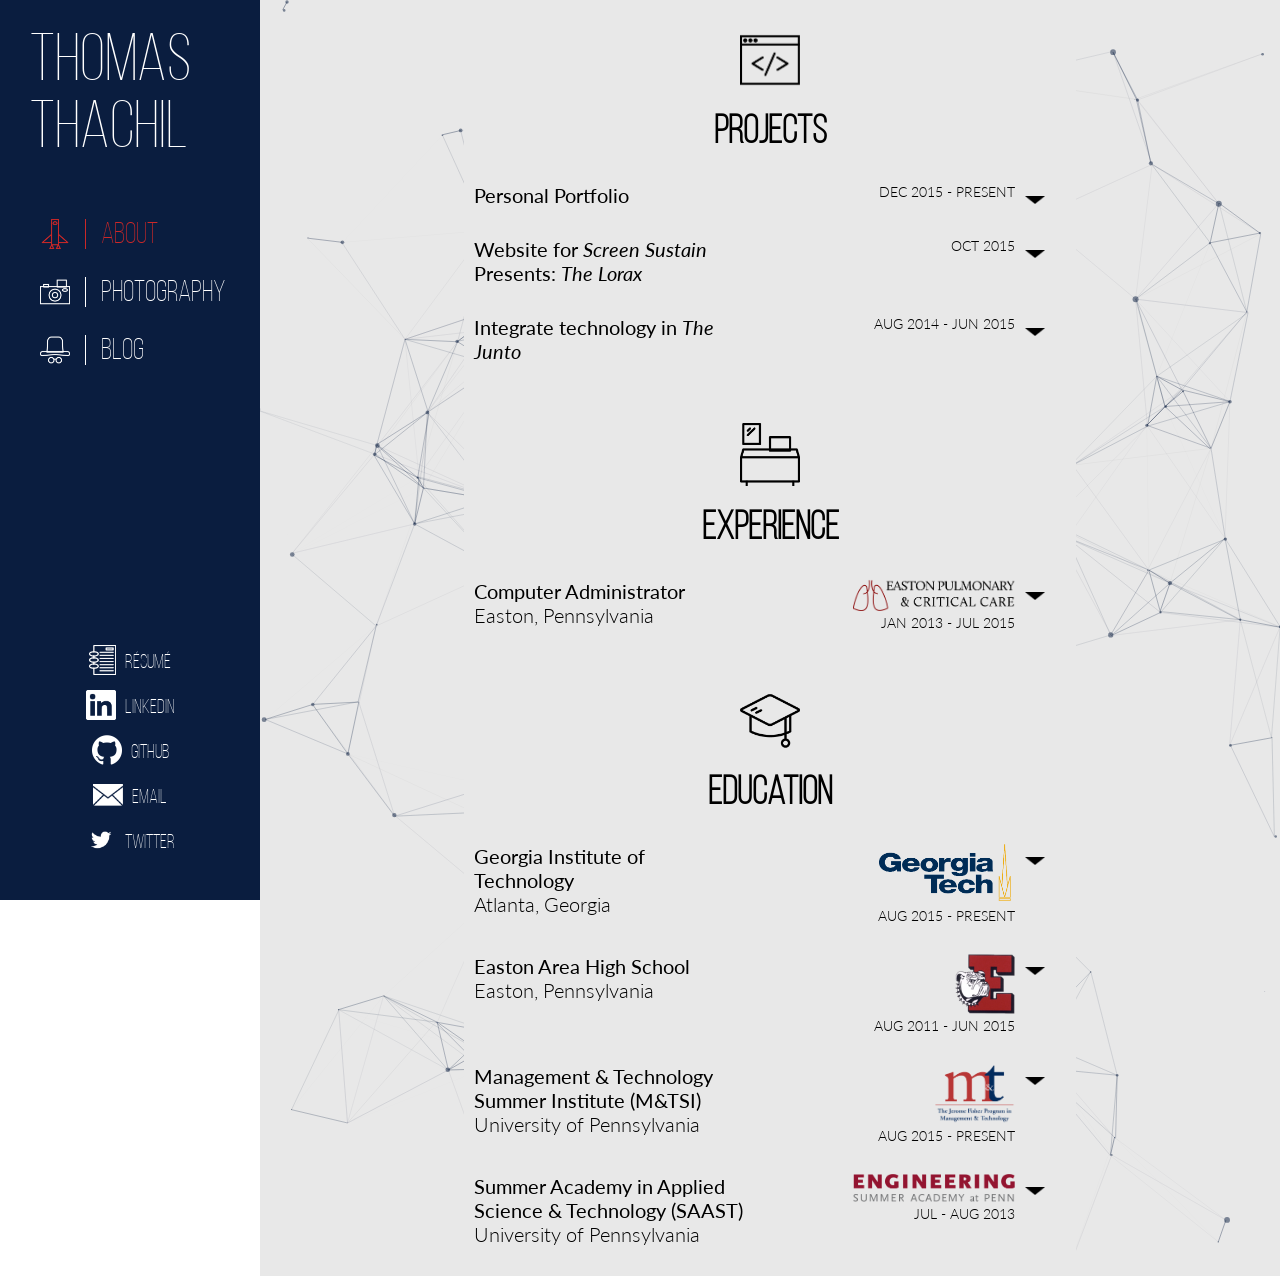
<file: index.html>
<!DOCTYPE html>
<html lang="en">
	<head>
		<meta charset="utf-8">
		<meta http-equiv="X-UA-Compatible" content="IE=edge">
		<meta name="viewport" content="width=device-width, initial-scale=1">
		<title>Thomas Thachil</title>
		<meta name="author" content="Thomas Thachil">
		<link rel="stylesheet" type="text/css" href="main.css">
		<link rel="stylesheet" src="//normalize-css.googlecode.com/svn/trunk/normalize.css" />
	</head>
	<body>
		<div id = "mobileTitle">
			<p>Thomas<br>Thachil</p>
			<button id = "hamburger" class="hamburger"> <span></span>
			</button>
		</div>
		<nav>
		     <div id = "title">Thomas<br>Thachil</div>
		     <ul>
		     	<li class = "navItems">
		     		<img src="icons2/Spaceship-red.png" class = "navIcons">
		     		<div class = "redVerticalDivider"></div>
		     		<p class = "navTextActive navText"><a href ="home.html">About</a></p>
		     	</li>
		     	<li class = "navItems">
		     		<img src="icons2/Compactcam-white.png" class = "navIcons">
		     		<div class = "whiteVerticalDivider"></div>
		     		<p class = "navText"><a href ="photography.html">Photography</a></p>
		     	</li>
		     	<li class = "navItems">
		     		<img src="icons2/Gentleman-white.png" class = "navIcons">
		     		<div class = "whiteVerticalDivider"></div>
		     		<p class = "navText "><a href ="blog.html">Blog</a></p>
		     	</li>
		     </ul>

		     <div id = "linkContainer">
		     	<div class = "links">
		     		<a href="https://drive.google.com/file/d/0B-l1GJSIBgflTEJPU1Y4czFvZWM/view?usp=sharing">
		     			<img class = "linkIcon" src="icons2/resume.png">
		     			<div class = "link">
		     				<a href="https://drive.google.com/file/d/0B-l1GJSIBgflaldEME5MRnducnc/view?usp=sharing">Résumé</a>
		     			</div>
		     		</a>
			    </div>
			    <div class = "links">
			    	<a href="https://www.linkedin.com/in/thomasthachil">
			    		<img class = "linkIcon" src="icons2/In-White-48px-R.png">
			     		<div class = "link">
			     			<a href="https://www.linkedin.com/in/thomasthachil">LinkedIn</a>
			     		</div>
			    	</a>
			     </div>
			     <div class = "links">
			    	<a href="https://github.com/tmthachil">
			    		<img class = "linkIcon" src="icons2/GitHub-Mark-Light-120px-plus.png">
			     		<div class = "link">
			     			<a href="https://github.com/tmthachil">Github</a>
			     		</div>
			    	</a>
			     </div>
			     <div class = "links">
			    	<a href="mailto:contact@thomasthachil.com">
			    		<img class = "linkIcon" src="icons2/mail icon white.png">
			     		<div class = "link">
			     			<a href="mailto:contact@thomasthachil.com">Email</a>
			     		</div>
			    	</a>
			     </div>
			     <div class = "links">
			    	<a href="https://twitter.com/tthachil">
			    		<img class = "linkIcon" src="icons2/TwitterLogo_white.png">
			     		<div class = "link">
			     			<a href="https://twitter.com/tthachil">Twitter</a>
			     		</div>
			    	</a>
			     </div>
		     </div>
		</nav>
		<div class="container">

			<div class = "intro">
			</div>
			<div id="particles-js"></div>
			<div class="overParticles">
				<div class = "projects section">
					<div class = "heading">
						<img class = "headingImage" src="icons2/projects.png">
						<h1><a href="about/projects.html">Projects</a></h1>
					</div>
					<div class="projectsContent">
						<div class = "subsection">
							<div class="infoLeft subContentButton8">
								<h2>Personal Portfolio</h2>
							</div>
							<div class="infoRight">
								<h3>DEC 2015 - PRESENT</h3>
							</div>
							<div class = "subContent subContent8">
								<h5>Since this site has multiple functions, I needed a custom design, and hence I decided to code this website from scratch. Not relying on templates or even responsive utilities (such as Bootsrap) helped me further improve my skills in HTML, CSS, and Javascript.  In the future, I hope to use the site as a playground to experiment and improve my skills in web development..</h5>
								<br>
								<ul>
									<li><h5>utilizes particles.js for background particles in About page</h5></li>
									<li><h5>integrated packery.js plugin which intelligently figures out layout for images of various sizes, while allowing one to rearrange images, in Photography page</h5></li>
									<li><h5>used Wordpress to run backend of blog, created a completely custom theme</h5></li>
								</ul>
								<br>
								<h4>Languages:</h4>
								<h5>HTML, CSS, Javascript/jQuery, PHP</h5>
								<br>
								<h4>Utilities:</h4>
								<h5>WordPress, Packery.js, Particles.js</h5>
							</div>
						</div>
						<div class = "subContentButton">
							<INPUT class = "subContentButton8 dropdownArrow" type="image" src="icons2/dropdown.png" value="">
						</div>
						<div class = "subsection">
							<div class="infoLeft subContentButton7">
								<h2>Website for <i>Screen Sustain</i> Presents: <i>The Lorax</i></h2>
							</div>
							<div class="infoRight">
								<h3>OCT 2015</h3>
							</div>
							<div class = "subContent subContent7">
								<h5>This was actually the  first time I had ever created a website by coding it. It was for a film screening project in my English 1102 course at Georgia Tech.</h5>
								<br>
								<ul>
									<li><h5>focused on responsive web design by using a Bootstrap template while also customizing the website to fit project theme</h5></li>
									<li><h5>battled lack of budget by choosing to host website using <a href = https://pages.github.com/>GitHub Pages</a> and free domain through <a href = "http://www.freenom.com/en/index.html?lang=en">Freenom</a></h5></li>
									<li><h5>started development of an online edition with a custom WordPress theme that would would provide a simple content management system for editors and writers to use, while maintaining a professional-looking digital newspaper design</h5></li>
								</ul>
								<br>
								<h4>Languages:</h4>
								<h5>HTML, CSS, PHP</h5>
								<br>
								<h4>Utilities:</h4>
								<h5>WordPress, Bootstrap</h5>
							</div>
						</div>
						<div class = "subContentButton">
							<INPUT class = "subContentButton7 dropdownArrow" type="image" src="icons2/dropdown.png" value="">
						</div>
						<div class = "subsection">
							<div class="infoLeft subContentButton6">
								<h2>Integrate technology in <i>The Junto</i></h2>
							</div>
							<div class="infoRight">
								<h3>AUG 2014 - JUN 2015</h3>
							</div>
							<div class = "subContent subContent6">
								<h5>Being a technology enthusiast, as Editor-in-Chief of my high school newspaper, I made an effort to ground technology into the everyday workings of the newspaper.</h5>
								<br>
								<ul>
									<li><h5>optimized logistics and workflow using collaboration tools such as Google Drive, significantly improving file organization and accessibility</h5></li>
									<li><h5>created a social media presence with the creation of a Twitter account, helping increase readership and speed of news delivery</h5></li>
									<li><h5>started development of an online edition with a custom WordPress theme that would would provide a simple content management system for editors and writers to use, while maintaining a professional-looking digital newspaper design</h5></li>
								</ul>
								<br>
								<h4>Languages:</h4>
								<h5>HTML, CSS, PHP</h5>
								<br>
								<h4>Utilities:</h4>
								<h5>WordPress, Bootstrap</h5>
							</div>
						</div>
						<div class = "subContentButton">
							<INPUT class = "subContentButton6 dropdownArrow" type="image" src="icons2/dropdown.png" value="">
						</div>
					</div>
				</div>
				<div class = "experience section">
					<div class = "heading">
						<img class = "headingImage" src="icons2/experience.png">
						<h1><a href="about/experience.html">Experience</a></h1>
					</div>
					<div class = "subsection">
						<div class="infoLeft subContentButton5">
							<h2>Computer Administrator</h2>
							<h2 class = "light">Easton, Pennsylvania</h2>
						</div>
						<div class="infoRight">
							<img class="companyLogo" src="images/eastonpcc.png">
							<h3>JAN 2013 - JUL 2015</h3>
						</div>
						<div class = "subContent subContent5">
							<ul>
								<li><h5>Managed all computer systems including EMR & practice management tools, configured local networks and devices, designed website and logo.</h5></li>
								<li><h5>Helped physicians and staff learn and use EMR system, provided on-site technical support.</h5></li>
								<li><h5>Was in charge of transition to electronic medical records, helping find a cloud-based EMR + billing system that was both intuitive and cost-effective, ultimately saving the practice $10,000 a year.</h5></li>
							</ul>
						</div>
					</div>
					<div class = "subContentButton">
						<INPUT class = "subContentButton5 dropdownArrow" type="image" src="icons2/dropdown.png" value="">
					</div>
				</div>

				<div class = "education section">
					<div class = "heading">
						<img class = "headingImage" src="icons2/education.png">
						<h1><a href="about/education.html">Education</a></h1>
					</div>
					<div class = "subsection">
						<div class="infoLeft subContentButton4">
							<h2>Georgia Institute of Technology</h2>
							<h2 class = "light">Atlanta, Georgia</h2>
						</div>
						<div class="infoRight">
							<img class="companyLogo" src="images/gt.png">
							<h3>AUG 2015 - PRESENT</h3>
						</div>
						<div class = "subContent subContent4">
							<h4>B.S. in Computer Science</h4>
							<h5>Devices & Media Track <br> August 2015 - May 2019 (expected)</h5>
							<br>
							<h4>Relevant Coursework</h4>
							<ul>
								<li><h5>ECE2020: Fundamentals of Digital System Design</h5></li>
								<li><h5>CS1371: Computing for Engineers (Matlab)</h5></li>
								<li><h5>CS1331: Introduction to Object-Oriented Programming</h5></li>
							</ul>
							<br>
							<h4>Clubs & Organizations</h4>
							<ul>
								<li><h5>IEEE</h5></li>
								<li><h5>Georgia Tech Photography Club</h5></li>
								<li><h5>Georgia Tech India Club</h5></li>
							</ul>
						</div>
					</div>
					<div class = "subContentButton">
						<INPUT class = "subContentButton4 dropdownArrow" type="image" src="icons2/dropdown.png" value="">
					</div>
					<div class = "subsection">
						<div class="infoLeft subContentButton3">
							<h2>Easton Area High School</h2>
							<h2 class = "light">Easton, Pennsylvania</h2>
						</div>
						<div class="infoRight">
							<img class="companyLogo" src="images/easton.png">
							<h3>AUG 2011 - JUN 2015</h3>
						</div>
						<div class = "subContent subContent3">
							<h4>Relevant Coursework</h4>
							<ul>
								<li><h5>AP Computer Science</h5></li>
							</ul>
							<br>
							<h4>Clubs & Organizations</h4>
							<ul>
								<li><h5>The Junto (school newspaper)</h5></li>
								<li><h5>Key Club</h5></li>
								<li><h5>Future Business Leaders of America</h5></li>
								<li><h5>Technology Student Association</h5></li>
							</ul>
						</div>
					</div>
					<div class = "subContentButton">
						<INPUT class = "subContentButton3 dropdownArrow" type="image" src="icons2/dropdown.png" value="">
					</div>
					<div class = "subsection">
						<div class="infoLeft subContentButton2">
							<h2>Management & Technology Summer Institute (M&TSI)</h2>
							<h2 class = "light">University of Pennsylvania</h2>
						</div>
						<div class="infoRight">
							<img class="companyLogo" src="images/mt.png">
							<h3>AUG 2015 - PRESENT</h3>
						</div>
						<div class = "subContent subContent2">
							<h5>A three-week summer program, where I explored the integration of technology and management principles. I worked with faculty and successful entrepreneurs and visited leading technology and financial firms including Morgan Stalney, Radiate Media, and The Bressler Group. Throughout the program, I worked in a group to create and present a novel technology product and business plan.</h5>
						</div>
					</div>
					<div class = "subContentButton">
						<INPUT class = "subContentButton2 dropdownArrow" type="image" src="icons2/dropdown.png" value="">
					</div>
					<div class = "subsection">
						<div class="infoLeft subContentButton1">
							<h2>Summer Academy in Applied Science & Technology (SAAST)</h2>
							<h2 class = "light">University of Pennsylvania</h2>
						</div>
						<div class="infoRight">
							<img class="companyLogo" src="images/saast.png">
							<h3>JUL - AUG 2013</h3>
						</div>
						<div class = "subContent subContent1">
							<h5>A three-week summer program, where I first learned to code, with C for embedded programming. Over the course of the program, I gained experience with mechanical design/CAD (Solidworks), electronics, as well as rapid prototyping, working with 3D printers and laser cutters. </h5>
						</div>
					</div>
					<div class = "subContentButton">
						<INPUT class = "subContentButton1 dropdownArrow" type="image" src="icons2/dropdown.png" value="">
					</div>
			</div>
		</div>
		<script src="https://ajax.googleapis.com/ajax/libs/jquery/2.1.4/jquery.min.js"></script>
		<script src="js/particles.min.js"></script>
		<script src="js/scripts.js"></script>
		<script src="js/home.js"></script>
	</body>
</html>
</file>
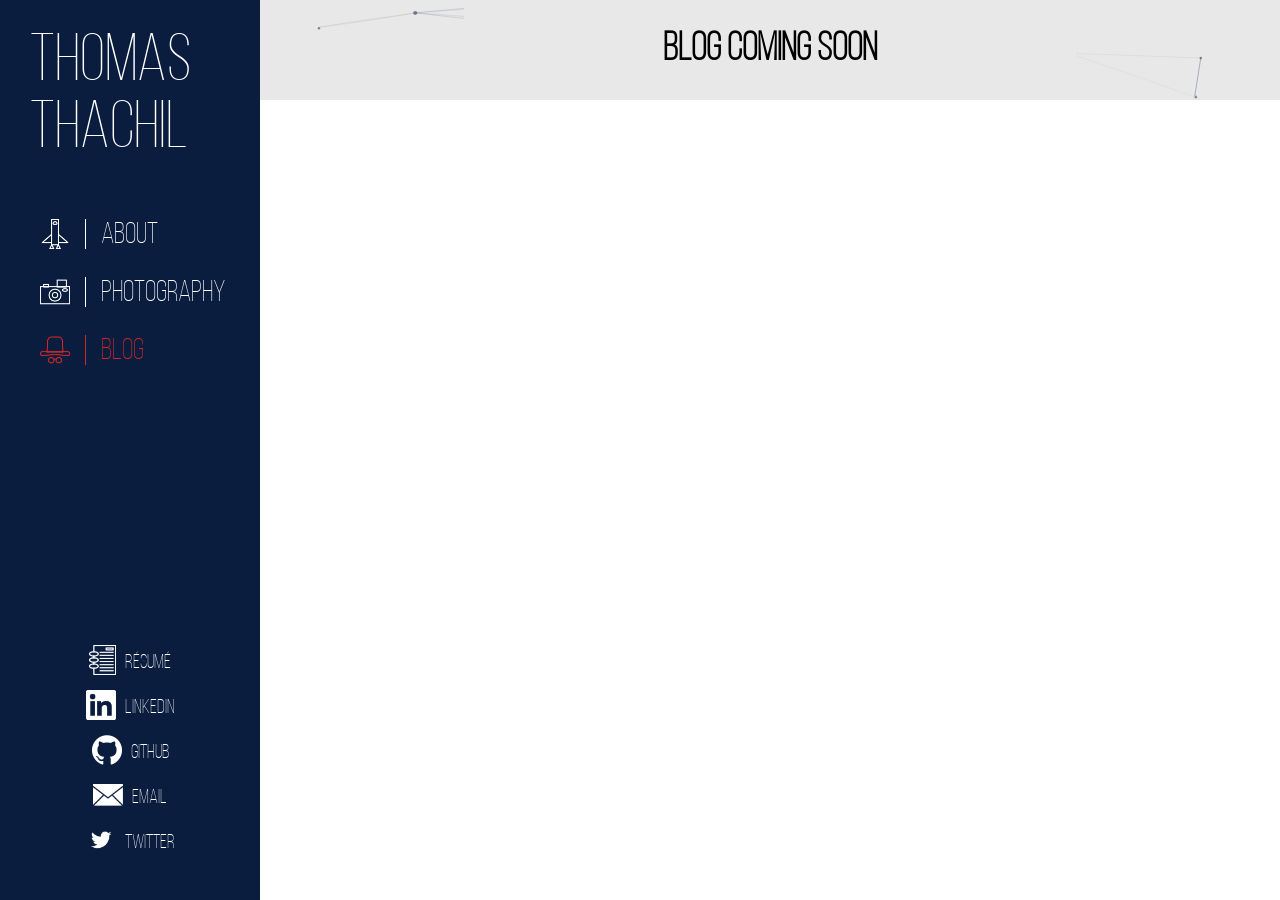
<file: blog.html>
<!DOCTYPE html>
<html lang="en">
	<head>
		<meta charset="utf-8">
		<meta http-equiv="X-UA-Compatible" content="IE=edge">
		<meta name="viewport" content="width=device-width, initial-scale=1">
		<title>Thomas Thachil</title>
		<meta name="author" content="Thomas Thachil">
		<link rel="stylesheet" type="text/css" href="main.css">
		<link rel="stylesheet" src="//normalize-css.googlecode.com/svn/trunk/normalize.css" />
	</head>
	<body>
		<div id = "mobileTitle">
			<p>Thomas<br>Thachil</p>
			<button id = "hamburger" class="hamburger"> <span></span>
			</button>
		</div>
		<nav>
		     <div id = "title">Thomas<br>Thachil</div>
		     <ul>
		     	<li class = "navItems">
		     		<img src="icons2/Spaceship-white.png" class = "navIcons">
		     		<div class = "whiteVerticalDivider"></div>
		     		<p class = "navText"><a href ="home.html">About</a></p>
		     	</li>
		     	<li class = "navItems">
		     		<img src="icons2/Compactcam-white.png" class = "navIcons">
		     		<div class = "whiteVerticalDivider"></div>
		     		<p class = "navText"><a href ="photography.html">Photography</a></p>
		     	</li>
		     	<li class = "navItems">
		     		<img src="icons2/Gentleman-red.png" class = "navIcons">
		     		<div class = "redVerticalDivider"></div>
		     		<p class = "navTextActive navText "><a href ="/blog.html">Blog</a></p>
		     	</li>
		     </ul>

		     <div id = "linkContainer">
		     	<div class = "links">
		     		<a href="https://drive.google.com/file/d/0B-l1GJSIBgflTEJPU1Y4czFvZWM/view?usp=sharing">
		     			<img class = "linkIcon" src="icons2/resume.png">
		     			<div class = "link">
		     				<a href="https://drive.google.com/file/d/0B-l1GJSIBgflaldEME5MRnducnc/view?usp=sharing">Résumé</a>
		     			</div>
		     		</a>
			    </div>
			    <div class = "links">
			    	<a href="https://www.linkedin.com/in/thomasthachil">
			    		<img class = "linkIcon" src="icons2/In-White-48px-R.png">
			     		<div class = "link">
			     			<a href="https://www.linkedin.com/in/thomasthachil">LinkedIn</a>
			     		</div>
			    	</a>
			     </div>
			     <div class = "links">
			    	<a href="https://github.com/tmthachil">
			    		<img class = "linkIcon" src="icons2/GitHub-Mark-Light-120px-plus.png">
			     		<div class = "link">
			     			<a href="https://github.com/tmthachil">Github</a>
			     		</div>
			    	</a>
			     </div>
			     <div class = "links">
			    	<a href="mailto:contact@thomasthachil.com">
			    		<img class = "linkIcon" src="icons2/mail icon white.png">
			     		<div class = "link">
			     			<a href="mailto:contact@thomasthachil.com">Email</a>
			     		</div>
			    	</a>
			     </div>
			     <div class = "links">
			    	<a href="https://twitter.com/tthachil">
			    		<img class = "linkIcon" src="icons2/TwitterLogo_white.png">
			     		<div class = "link">
			     			<a href="https://twitter.com/tthachil">Twitter</a>
			     		</div>
			    	</a>
			     </div>
		     </div>
		</nav>
		<div id = "tempBlog" class="container">

			<div id="particles-js"></div>
			<div class="overParticles">
				<div class = "projects section">
					<div class = "heading">
						<h1>BLOG COMING SOON</h1>
					</div>
                </div>
            </div>
		</div>
		<script src="https://ajax.googleapis.com/ajax/libs/jquery/2.1.4/jquery.min.js"></script>
		<script src="js/particles.min.js"></script>
		<script src="js/scripts.js"></script>
		<script src="js/home.js"></script>
	</body>
</html>
</file>
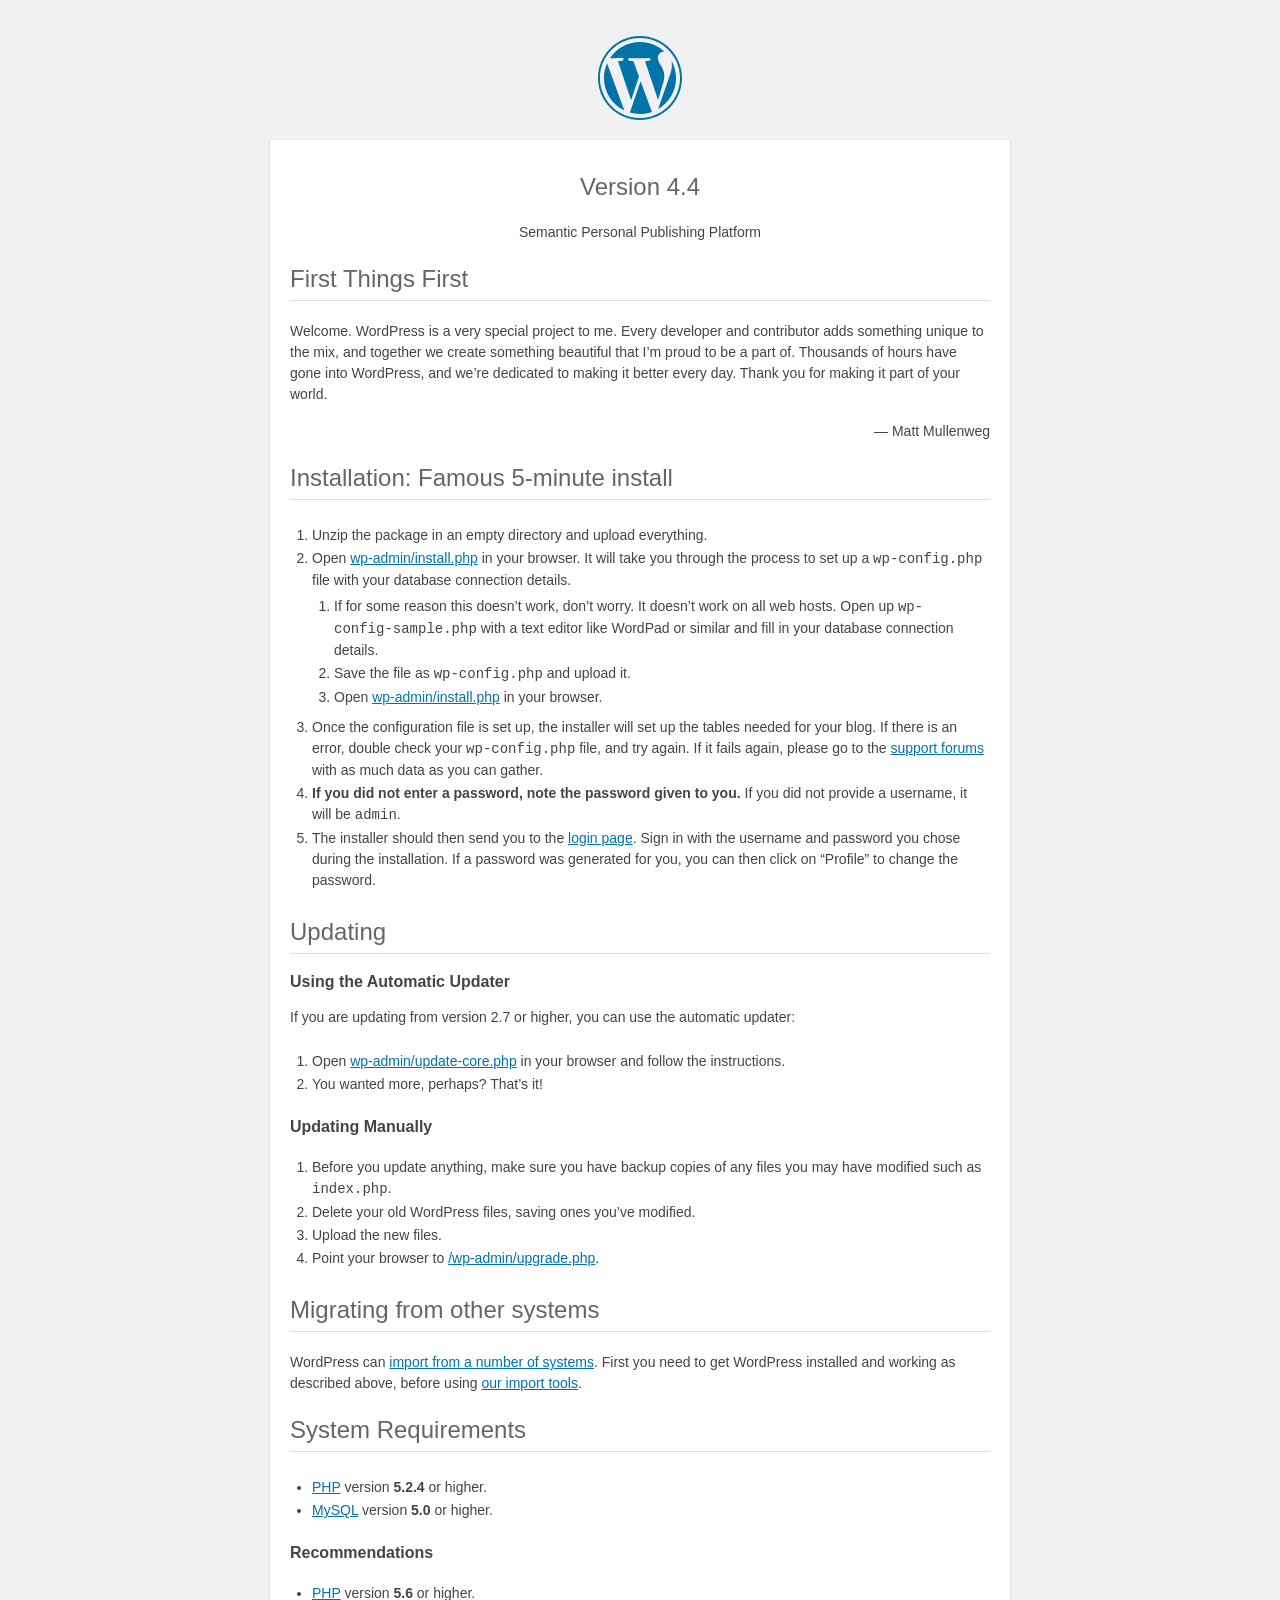
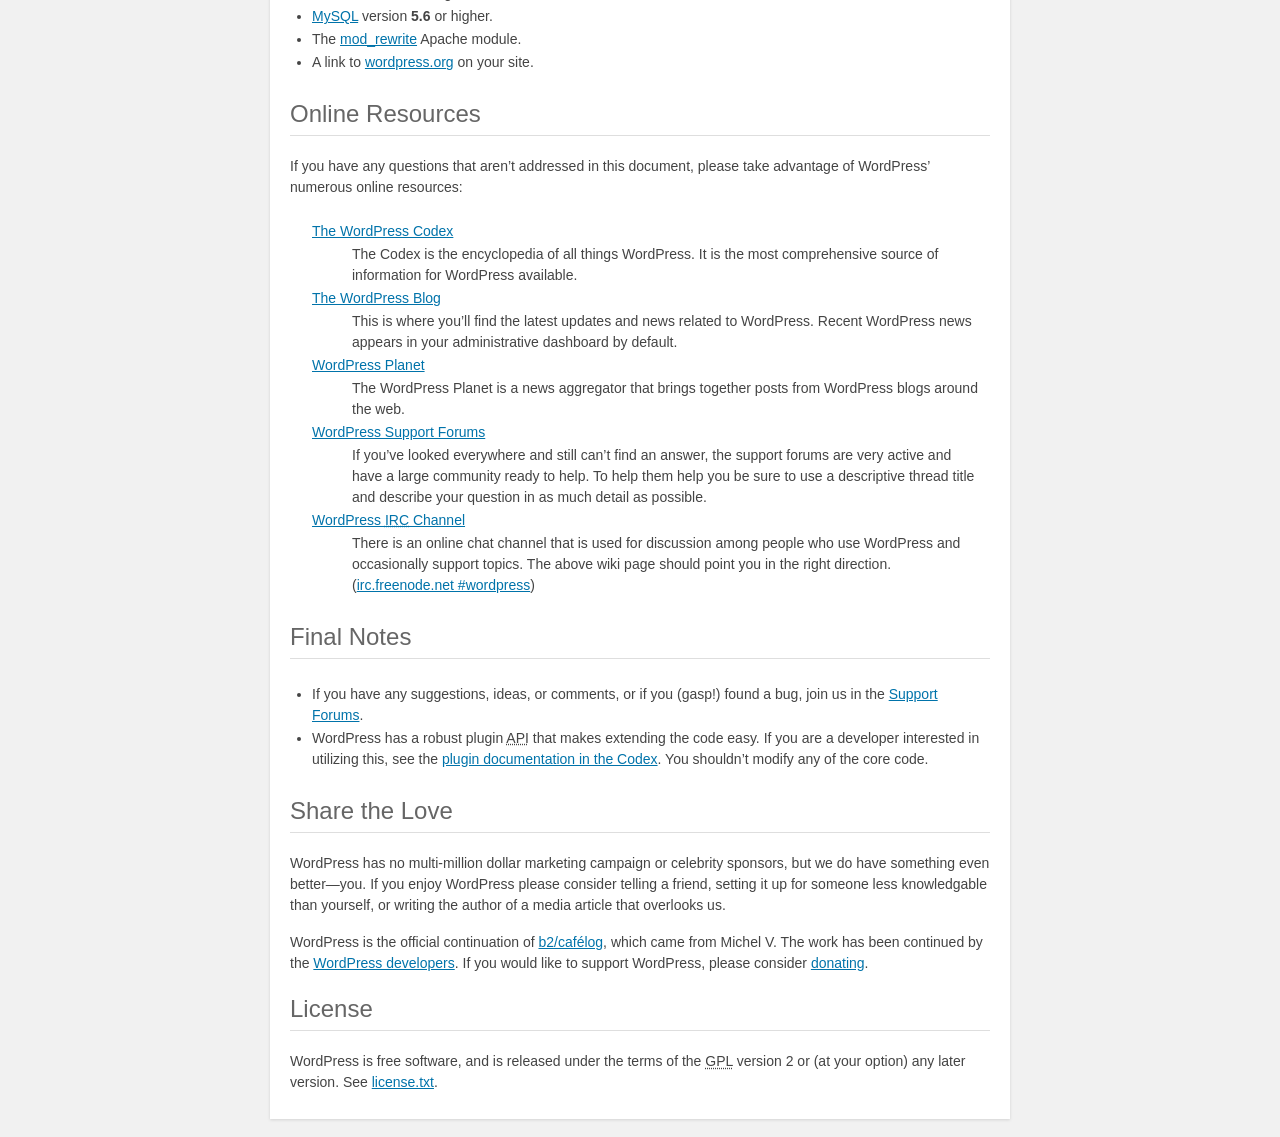
<file: blog/readme.html>
<!DOCTYPE html>
<html>
<head>
	<meta name="viewport" content="width=device-width" />
	<meta http-equiv="Content-Type" content="text/html; charset=utf-8" />
	<title>WordPress &#8250; ReadMe</title>
	<link rel="stylesheet" href="wp-admin/css/install.css?ver=20100228" type="text/css" />
</head>
<body>
<h1 id="logo">
	<a href="https://wordpress.org/"><img alt="WordPress" src="wp-admin/images/wordpress-logo.png" /></a>
	<br /> Version 4.4
</h1>
<p style="text-align: center">Semantic Personal Publishing Platform</p>

<h2>First Things First</h2>
<p>Welcome. WordPress is a very special project to me. Every developer and contributor adds something unique to the mix, and together we create something beautiful that I&#8217;m proud to be a part of. Thousands of hours have gone into WordPress, and we&#8217;re dedicated to making it better every day. Thank you for making it part of your world.</p>
<p style="text-align: right">&#8212; Matt Mullenweg</p>

<h2>Installation: Famous 5-minute install</h2>
<ol>
	<li>Unzip the package in an empty directory and upload everything.</li>
	<li>Open <span class="file"><a href="wp-admin/install.php">wp-admin/install.php</a></span> in your browser. It will take you through the process to set up a <code>wp-config.php</code> file with your database connection details.
		<ol>
			<li>If for some reason this doesn&#8217;t work, don&#8217;t worry. It doesn&#8217;t work on all web hosts. Open up <code>wp-config-sample.php</code> with a text editor like WordPad or similar and fill in your database connection details.</li>
			<li>Save the file as <code>wp-config.php</code> and upload it.</li>
			<li>Open <span class="file"><a href="wp-admin/install.php">wp-admin/install.php</a></span> in your browser.</li>
		</ol>
	</li>
	<li>Once the configuration file is set up, the installer will set up the tables needed for your blog. If there is an error, double check your <code>wp-config.php</code> file, and try again. If it fails again, please go to the <a href="https://wordpress.org/support/" title="WordPress support">support forums</a> with as much data as you can gather.</li>
	<li><strong>If you did not enter a password, note the password given to you.</strong> If you did not provide a username, it will be <code>admin</code>.</li>
	<li>The installer should then send you to the <a href="wp-login.php">login page</a>. Sign in with the username and password you chose during the installation. If a password was generated for you, you can then click on &#8220;Profile&#8221; to change the password.</li>
</ol>

<h2>Updating</h2>
<h3>Using the Automatic Updater</h3>
<p>If you are updating from version 2.7 or higher, you can use the automatic updater:</p>
<ol>
	<li>Open <span class="file"><a href="wp-admin/update-core.php">wp-admin/update-core.php</a></span> in your browser and follow the instructions.</li>
	<li>You wanted more, perhaps? That&#8217;s it!</li>
</ol>

<h3>Updating Manually</h3>
<ol>
	<li>Before you update anything, make sure you have backup copies of any files you may have modified such as <code>index.php</code>.</li>
	<li>Delete your old WordPress files, saving ones you&#8217;ve modified.</li>
	<li>Upload the new files.</li>
	<li>Point your browser to <span class="file"><a href="wp-admin/upgrade.php">/wp-admin/upgrade.php</a>.</span></li>
</ol>

<h2>Migrating from other systems</h2>
<p>WordPress can <a href="https://codex.wordpress.org/Importing_Content">import from a number of systems</a>. First you need to get WordPress installed and working as described above, before using <a href="wp-admin/import.php" title="Import to WordPress">our import tools</a>.</p>

<h2>System Requirements</h2>
<ul>
	<li><a href="http://php.net/">PHP</a> version <strong>5.2.4</strong> or higher.</li>
	<li><a href="http://www.mysql.com/">MySQL</a> version <strong>5.0</strong> or higher.</li>
</ul>

<h3>Recommendations</h3>
<ul>
	<li><a href="http://php.net/">PHP</a> version <strong>5.6</strong> or higher.</li>
	<li><a href="http://www.mysql.com/">MySQL</a> version <strong>5.6</strong> or higher.</li>
	<li>The <a href="http://httpd.apache.org/docs/2.2/mod/mod_rewrite.html">mod_rewrite</a> Apache module.</li>
	<li>A link to <a href="https://wordpress.org/">wordpress.org</a> on your site.</li>
</ul>

<h2>Online Resources</h2>
<p>If you have any questions that aren&#8217;t addressed in this document, please take advantage of WordPress&#8217; numerous online resources:</p>
<dl>
	<dt><a href="https://codex.wordpress.org/">The WordPress Codex</a></dt>
		<dd>The Codex is the encyclopedia of all things WordPress. It is the most comprehensive source of information for WordPress available.</dd>
	<dt><a href="https://wordpress.org/news/">The WordPress Blog</a></dt>
		<dd>This is where you&#8217;ll find the latest updates and news related to WordPress. Recent WordPress news appears in your administrative dashboard by default.</dd>
	<dt><a href="https://planet.wordpress.org/">WordPress Planet</a></dt>
		<dd>The WordPress Planet is a news aggregator that brings together posts from WordPress blogs around the web.</dd>
	<dt><a href="https://wordpress.org/support/">WordPress Support Forums</a></dt>
		<dd>If you&#8217;ve looked everywhere and still can&#8217;t find an answer, the support forums are very active and have a large community ready to help. To help them help you be sure to use a descriptive thread title and describe your question in as much detail as possible.</dd>
	<dt><a href="https://codex.wordpress.org/IRC">WordPress <abbr title="Internet Relay Chat">IRC</abbr> Channel</a></dt>
		<dd>There is an online chat channel that is used for discussion among people who use WordPress and occasionally support topics. The above wiki page should point you in the right direction. (<a href="irc://irc.freenode.net/wordpress">irc.freenode.net #wordpress</a>)</dd>
</dl>

<h2>Final Notes</h2>
<ul>
	<li>If you have any suggestions, ideas, or comments, or if you (gasp!) found a bug, join us in the <a href="https://wordpress.org/support/">Support Forums</a>.</li>
	<li>WordPress has a robust plugin <abbr title="application programming interface">API</abbr> that makes extending the code easy. If you are a developer interested in utilizing this, see the <a href="https://codex.wordpress.org/Plugin_API" title="WordPress plugin API">plugin documentation in the Codex</a>. You shouldn&#8217;t modify any of the core code.</li>
</ul>

<h2>Share the Love</h2>
<p>WordPress has no multi-million dollar marketing campaign or celebrity sponsors, but we do have something even better&#8212;you. If you enjoy WordPress please consider telling a friend, setting it up for someone less knowledgable than yourself, or writing the author of a media article that overlooks us.</p>

<p>WordPress is the official continuation of <a href="http://cafelog.com/">b2/caf&#233;log</a>, which came from Michel V. The work has been continued by the <a href="https://wordpress.org/about/">WordPress developers</a>. If you would like to support WordPress, please consider <a href="https://wordpress.org/donate/" title="Donate to WordPress">donating</a>.</p>

<h2>License</h2>
<p>WordPress is free software, and is released under the terms of the <abbr title="GNU General Public License">GPL</abbr> version 2 or (at your option) any later version. See <a href="license.txt">license.txt</a>.</p>

</body>
</html>
</file>
<file: main.css>
@import url(https://fonts.googleapis.com/css?family=Lato:400,300);
@font-face {
  font-family: 'Bebas';
  src: url('fonts/BebasNeue Light.ttf') format('truetype');
}

/*General*/

body, html{
	margin: 0;
	padding: 0;
	width: 100%;
	height: 100%;
  font-family: 'Lato';
}
h1, h2, h3, h4, h5 {
  margin: 0;
}
h1 {
  font-family: 'Bebas';
  font-size: 36px;
}
h2 {
  font-family: 'Lato';
  font-size: 16px;
  font-weight: 400;
}
h3 {
  font-family: 'Lato';
  font-size: 12px;
  font-weight: 300;
}
h4 {
  font-family: 'Lato';
  font-size: 15px;
  font-weight: 400;
}
h5 {
  font-family: 'Lato';
  font-size: 15px;
  font-weight: 300;
}
@media only screen and (min-width : 768px) {
  h1 {
    font-size: 40px;
  }
  h2 {
    font-size: 20px;
  }
  h3 {
    font-size: 14px;
  }
  h4 {
    font-size: 16px;
  }
  h5 {
    font-size: 16px;
  }
}
a {
  text-decoration: none;
}
header, nav, footer, section, article, div {
  box-sizing: border-box; /*sets box sizing to include the width and height of content, padding, and border (no margin)*/
}
img, embed, object, video {
  max-width: 100%;
  height: auto;
}
ul {
  list-style: none;
  padding: 0;
  margin: 0;
}

/*All Pages*/

#mobileTitle {
  margin: 0px;
  padding: 0px;
    width: 100%;
    background-color: #0A1D3F;
    padding-top: 30px;
    padding-left: 30px;
    padding-bottom: 30px;
    display: block;
  }
#mobileTitle p {
  display: block;
  font-family: 'Bebas';
  font-size: 60px;
  color: #ffffff;
  float: left;
  margin: 0px;
  padding: 0px;
}
#mobileTitle:after {
  content: '';
  display: block;
  clear: both;
}
.hamburger {
  float: right;
  display: block;
  width: 60px;
  height: 60px;
  background-color: #0A1D3F;
  border: none;
  outline: none;
  margin: 0px 30px 0px 0px;
  padding: 0px;
  position: relative;
  top: 0px;
  transform: translateY(50%);
}
.hamburger span,
.hamburger span::before,
.hamburger span::after {
  display: block;
  position: absolute;
  width: 60px;
  height: 3px;
  background-color: #ffffff;
  content: '';
  border-radius: 5px;
  transition-duration: 0.3s,0.3;
}
.hamburger span::before {
  top:-20px;
  transition-property: top, transform;
}
.hamburger span::after {
  bottom:-20px;
  transition-property: bottom,transform;
}
.hamburger span::before,
.hamburger span::after {
  transition-duration: 0.3s, 0.3s;
  transition-delay: 0.3s, 0s;
}
.open span {
  background: none;
}
.open span::before{
  top: 0;
  transform: rotate(45deg);
}
.open span::after{
  bottom: 0;
  transform: rotate(-45deg);
}
.open span::before,
.open span::after {
  transition-delay: 0s, 0.3s;
}
nav {

    width: 225px;
    background-color: #0A1D3F;
    overflow-y:auto;
    position: absolute;
    top:180px;
    bottom: 0;
    transform: translate(-225px, 0);
    transition: transform 0.1s;
}
.navOpen {
  transform: translate(0,0);
  transition: transform 0.3s ease;
  z-index: 10;
  height: calc(100% - 180px);
}
.containerOpen {
  //transform: translate(225px, 0);
  //transition: transform 0.3s ease;
  z-index: 0;

}
nav a {
    color: #ffffff;
    text-decoration: none;
  }
nav a:hover, a:active {
    color: #cb2828;
  }
#title {
    display: none;
}
.navItems {
  font-family: 'Bebas';
  font-size: 25px;
  color: #ffffff;
  padding-left: 30px;
  padding-bottom: 20px;
  margin: 0;
}
.navIcons {
  width: auto;
  height: 30px;
  display: inline-block;
}
.whiteVerticalDivider {
  width: 1px;
  height: 30px;
  background-color: #ffffff;
  display: inline-block;
  margin-left: 10px;
  margin-right: 10px;
}
.redVerticalDivider {
  width: 1px;
  height: 30px;
  background-color: #cb2828;
  display: inline-block;
  margin-left: 10px;
  margin-right: 10px;
}
.navText {
  display: inline-block;
  margin: 0;
  position: relative;
  top: 50%;
  transform: translateY(-20%);
}
.navTextActive a {
  color: #cb2828 !important;
}
nav ul {
  padding-top: 25px;
}
.links {
  text-align: center;
  margin-bottom: 10px;
}
.linkIcon{
  display: inline-block;
  width: auto;
  height: 30px;
}
.link{
  display: inline-block;
  font-family: 'Bebas';
  font-size: 20px;
  color: #ffffff;
  padding-left: 5px;
  position: relative;
  top: 50%;
  transform: translateY(-35%);
}
.container {
  margin: 0;
  padding: 0px;
  width: 100%;
  height: auto;
  //display: flex;
  flex-wrap:wrap;
  transition: transform 0.3s ease;
  position: absolute;
}
.container a {
  color: #000000;
}
.container a:hover, a:active {
  color: #ffffff;
}

@media only screen and (min-width : 768px) {
  #mobileTitle {
    display: none;
  }
  nav {
    display: block;
    width: 225px;
    background-color: #0A1D3F;
    position:fixed;
    overflow-y:auto;
    top:0;
    bottom: 0;
    left:0;
    transform: translate(0,0);
    transition: transform 0s;
  }
  nav a {
    color: #ffffff;
    text-decoration: none;
  }
  nav a:hover, a:active {
    color: #cb2828;
  }
  #title {
    display: block;
    font-family: 'Bebas';
    font-size: 60px;
    color: #ffffff;
    padding-top: 30px;
    padding-left: 30px;
    padding-bottom: 30px;
  }
  .navItems {
    font-family: 'Bebas';
    font-size: 25px;
    color: #ffffff;
    padding-left: 30px;
    padding-bottom: 20px;
    margin: 0;
  }
  .navIcons {
    width: auto;
    height: 30px;
    display: inline-block;
  }
  .whiteVerticalDivider {
    width: 1px;
    height: 30px;
    background-color: #ffffff;
    display: inline-block;
    margin-left: 10px;
    margin-right: 10px;
  }
  .redVerticalDivider {
    width: 1px;
    height: 30px;
    background-color: #cb2828;
    display: inline-block;
    margin-left: 10px;
    margin-right: 10px;
  }
  .navText {
    display: inline-block;
    margin: 0;
    position: relative;
    top: 50%;
    transform: translateY(-20%);
  }
  .navTextActive a {
    color: #cb2828 !important;
  }
  nav ul {
    padding-top: 25px;
  }
  .links {
    text-align: center;
    margin-bottom: 10px;
  }
  .linkIcon{
    display: inline-block;
    width: auto;
    height: 30px;
  }
  .link{
    display: inline-block;
    font-family: 'Bebas';
    font-size: 20px;
    color: #ffffff;
    padding-left: 5px;
    position: relative;
    top: 50%;
    transform: translateY(-35%);
  }
  .container {
    width: calc(100% - 225px);
    position: absolute;
    left: 225px;
    //display: flex;
    //flex-wrap:wrap;
    transform: translate(0, 0); /*in the case that hamburger is open and screen size changes*/
  }
  .container a {
    color: #000000;
  }
  .container a:hover, a:active {
    color: #ffffff;
  }
}

@media only screen and (min-width : 1200px) {
  #title {
    font-size: 66px;
  }
  nav {
    width: 260px;
  }
  .navItems {
    font-size: 30px;
    padding-left: 40px;
  }
  .container {
    width: calc(100% - 260px);
    left: 260px;
  }
}





/*Main Content*/

@media only screen and (min-height : 680px)  {
  #linkContainer {
    width: 100%;
    position: absolute;
    bottom: 30px;
  }
}

#particles-js {
  position: absolute;
  width: 100%;
  height: 100% !important;
  background-color: #e8e8e8;
  //background-image: url('icons2/bg.png');
  //background-repeat: no-repeat;
  //background-size: cover;
  //background-position: 50% 50%;
  z-index: 0;
}

.overParticles{
  position: relative;
  width: 80%;
  margin-left: auto;
  margin-right: auto;
  background-color: #e8e8e8;
  z-index: 1;
}

.intro {
  width: 100%;
  background-color: #ffffff;
  height: 0px;
}
.heading {
  padding-top: 30px;
  padding-bottom: 30px;
  text-align: center;
}
.headingImage {
  width: 60px;
  height: auto;
  padding-bottom: 20px;
}

.subsection {
  width: 90%;
  padding-left: 10px;
  padding-bottom: 30px;
  float: left;
}
.subsection .infoLeft {
  font-weight: 400;
  width: 50%;
  float:left;
}
.subsection .infoRight {
  text-align: right;
  width: 30%;
  float:right;
}
.subsection::before {
  content: '';
  display: block;
  clear: both;
}
.section::after {
  content: '';
  display: block;
  clear: both;
}
.light {
  font-weight: 300 !important;
}
.companyLogo {
  max-height: 60px;
  //max-width: 150px;
}
.dropdownArrow {
  width: 20px;
}
.subContent {
  clear: both;
  display: none;
  padding-top: 20px;
  margin-left: 20px;
}
.subContent ul {
  padding-top: 5px;
  list-style:square;
}
.subContent li {
  margin-left: 30px;
}
.subContentButton {
  width: 10%;
  float:right;
  padding-top: 5px;
  padding-left: 10px;
}
.subContentButton::after {
  content: '';
  display: block;
  clear: both;
}

@media only screen and (min-width: 768px) {
  .overParticles {
    width: 60%;
  }
}

/*Photography Page*/

  .grid {
    padding: 0px;
    display: block;
    width: 100%; //necessary to use % width in grid-item
    //position: relative;
    background-color: #000000;
  }
  .grid:after {
    content: '';
    display: block;
    clear: both;
  }
  .grid-item img {
    display: block; //necessary to remove bottom padding between img and div
    max-width: 100%;
  }
  .grid-sizer {
    width: 50%;
  }
  .grid-item {
    float: left;
    width: 50%;
  }
  .grid-item-2 {
    width: 100%;
  }
  .grid-item-half {
    width: 25%;
  }
  .stamp {
    position: absolute;
    right: 0;
    width: 50%;
    background-color: #cb2828;
    margin: 0px;
    padding: 0px;
    padding: 20px;
  }
  .stamp p {
    font-size: 24px;
    text-align: right;
  }

@media only screen and (min-width: 768px) {
  .grid-sizer {
    width: 33.333%;
  }
  .grid-item {
    float: left;
    width: 33.333%;
  }
  .grid-item-2 {
    width: 66.666%;
  }
  .grid-item-half {
    width: calc(33.333% / 2);
  }
  .stamp {
    width: 75%;
}
@media only screen and (min-width: 1200px) {
  .grid-sizer {
    width: 25%;
  }
  .grid-item {
    width: 25%;
  }
  .grid-item-2{
    width: 50%;
  }
  .grid-item-half {
    width: 12.5%;
  }
  .stamp {
    width: 75%;
}
</file>
<file: blog/wp-admin/css/install.css>
html {
	background: #f1f1f1;
	margin: 0 20px;
}

body {
	background: #fff;
	color: #444;
	font-family: "Open Sans", sans-serif;
	margin: 140px auto 25px;
	padding: 20px 20px 10px 20px;
	max-width: 700px;
	-webkit-font-smoothing: subpixel-antialiased;
	-webkit-box-shadow: 0 1px 3px rgba(0,0,0,0.13);
	box-shadow: 0 1px 3px rgba(0,0,0,0.13);
}

a {
	color: #0073aa;
}

a:hover,
a:active {
	color: #00a0d2;
}

a:focus {
	color: #124964;
	-webkit-box-shadow:
		0 0 0 1px #5b9dd9,
		0 0 2px 1px rgba(30, 140, 190, .8);
	box-shadow:
		0 0 0 1px #5b9dd9,
		0 0 2px 1px rgba(30, 140, 190, .8);
}

.ie8 a:focus {
	outline: #5b9dd9 solid 1px;
}

h1, h2 {
	border-bottom: 1px solid #dedede;
	clear: both;
	color: #666;
	font-size: 24px;
	padding: 0;
	padding-bottom: 7px;
	font-weight: normal;
}

h3 {
	font-size: 16px;
}

p, li, dd, dt {
	padding-bottom: 2px;
	font-size: 14px;
	line-height: 1.5;
}

code, .code {
	font-family: Consolas, Monaco, monospace;
}

ul, ol, dl {
	padding: 5px 5px 5px 22px;
}

a img {
	border:0
}
abbr {
	border: 0;
	font-variant: normal;
}

fieldset {
	border: 0;
	padding: 0;
	margin: 0;
}

label {
	cursor: pointer;
}

#logo {
	margin: 6px 0 14px 0;
	padding: 0 0 7px 0;
	border-bottom: none;
	text-align:center
}
#logo a {
	background-image: url(../images/w-logo-blue.png?ver=20131202);
	background-image: none, url(../images/wordpress-logo.svg?ver=20131107);
	-webkit-background-size: 84px;
	background-size: 84px;
	background-position: center top;
	background-repeat: no-repeat;
	color: #999;
	height: 84px;
	font-size: 20px;
	font-weight: normal;
	line-height: 1.3em;
	margin: -130px auto 25px;
	padding: 0;
	text-decoration: none;
	width: 84px;
	text-indent: -9999px;
	outline: none;
	overflow: hidden;
	display: block;
}

#logo a:focus {
	-webkit-box-shadow: none;
	box-shadow: none;
}

.step {
	margin: 20px 0 15px;
}
.step, th {
	text-align: left;
	padding: 0;
}
.language-chooser.wp-core-ui .step .button.button-large {
	height: 36px;
	vertical-align: middle;
	font-size: 14px;
}
textarea {
	border: 1px solid #dfdfdf;
	font-family: "Open Sans", sans-serif;
	width: 100%;
	-webkit-box-sizing: border-box;
	-moz-box-sizing: border-box;
	box-sizing: border-box;
}

.form-table {
	border-collapse: collapse;
	margin-top: 1em;
	width: 100%;
}

.form-table td {
	margin-bottom: 9px;
	padding: 10px 20px 10px 0;
	font-size: 14px;
	vertical-align: top
}

.form-table th {
	font-size: 14px;
	text-align: left;
	padding: 10px 20px 10px 0;
	width: 140px;
	vertical-align: top;
}

.form-table code {
	line-height: 18px;
	font-size: 14px;
}

.form-table p {
	margin: 4px 0 0 0;
	font-size: 11px;
}

.form-table input {
	line-height: 20px;
	font-size: 15px;
	padding: 3px 5px;
	border: 1px solid #ddd;
	-webkit-box-shadow: inset 0 1px 2px rgba(0,0,0,0.07);
	box-shadow: inset 0 1px 2px rgba(0,0,0,0.07);
}

input,
submit {
	font-family: "Open Sans", sans-serif;
}

.form-table input[type=text],
.form-table input[type=email],
.form-table input[type=url],
.form-table input[type=password] {
	width: 206px;
}

.form-table th p {
	font-weight: normal;
}

.form-table.install-success th,
.form-table.install-success td {
	vertical-align: middle;
	padding: 16px 20px 16px 0;
}

.form-table.install-success td p {
	margin: 0;
	font-size: 14px;
}

.form-table.install-success td code {
	margin: 0;
	font-size: 18px;
}

#error-page {
	margin-top: 50px;
}

#error-page p {
	font-size: 14px;
	line-height: 18px;
	margin: 25px 0 20px;
}

#error-page code, .code {
	font-family: Consolas, Monaco, monospace;
}

.wp-hide-pw > .dashicons {
	line-height: inherit;
}

#pass-strength-result {
	background-color: #eee;
	border: 1px solid #ddd;
	color: #23282d;
	margin: -2px 5px 5px 0px;
	padding: 3px 5px;
	text-align: center;
	width: 218px;
	-webkit-box-sizing: border-box;
	-moz-box-sizing: border-box;
	box-sizing: border-box;
	opacity: 0;
}

#pass-strength-result.short {
	background-color: #f1adad;
	border-color: #e35b5b;
	opacity: 1;
}

#pass-strength-result.bad {
	background-color: #fbc5a9;
	border-color: #f78b53;
	opacity: 1;
}

#pass-strength-result.good {
	background-color: #ffe399;
	border-color: #ffc733;
	opacity: 1;
}

#pass-strength-result.strong {
	background-color: #c1e1b9;
	border-color: #83c373;
	opacity: 1;
}

#pass1.short, #pass1-text.short {
	border-color: #e35b5b;
}

#pass1.bad, #pass1-text.bad {
	border-color: #f78b53;
}

#pass1.good, #pass1-text.good {
	border-color: #ffc733;
}

#pass1.strong, #pass1-text.strong {
	border-color: #83c373;
}

.pw-weak {
	display: none;
}

.message {
	border: 1px solid #c00;
	padding: 0.5em 0.7em;
	margin: 5px 0 15px;
	background-color: #ffebe8;
}

/* rtl:ignore */
#dbname,
#uname,
#pwd,
#dbhost,
#prefix,
#user_login,
#admin_email,
#pass1,
#pass2 {
	direction: ltr;
}

#pass1-text,
.show-password #pass1 {
	display: none;
}

.show-password #pass1-text
{
	display: inline-block;
}

.form-table span.description.important {
	font-size: 12px;
}


/* localization */
body.rtl,
.rtl textarea,
.rtl input,
.rtl submit {
	font-family: Tahoma, sans-serif;
}

:lang(he-il) body.rtl,
:lang(he-il) .rtl textarea,
:lang(he-il) .rtl input,
:lang(he-il) .rtl submit {
	font-family: Arial, sans-serif;
}

@media only screen and (max-width: 799px) {
	body {
		margin-top: 115px;
	}
	#logo a {
		margin: -125px auto 30px;
	}
}

@media screen and ( max-width: 782px ) {

	.form-table {
		margin-top: 0;
	}

	.form-table th,
	.form-table td {
		display: block;
		width: auto;
		vertical-align: middle;
	}

	.form-table th {
		padding: 20px 0 0;
	}

	.form-table td {
		padding: 5px 0;
		border: 0;
		margin: 0;
	}

	textarea,
	input {
		font-size: 16px;
	}

	.form-table td input[type="text"],
	.form-table td input[type="email"],
	.form-table td input[type="url"],
	.form-table td input[type="password"],
	.form-table td select,
	.form-table td textarea,
	.form-table span.description {
		width: 100%;
		font-size: 16px;
		line-height: 1.5;
		padding: 7px 10px;
		display: block;
		max-width: none;
		-webkit-box-sizing: border-box;
		-moz-box-sizing: border-box;
		box-sizing: border-box;
	}

}

body.language-chooser {
	max-width: 300px;
}

.language-chooser select {
	padding: 8px;
	width: 100%;
	display: block;
	border: 1px solid #ddd;
	background-color: #fff;
	color: #32373c;
	font-size: 16px;
	font-family: Arial, sans-serif;
	font-weight: normal;
}

.language-chooser p {
	text-align: right;
}

.screen-reader-input,
.screen-reader-text {
	position: absolute;
	margin: -1px;
	padding: 0;
	height: 1px;
	width: 1px;
	overflow: hidden;
	clip: rect(0 0 0 0);
	border: 0;
}

.spinner {
	background: url(../images/spinner.gif) no-repeat;
	-webkit-background-size: 20px 20px;
	background-size: 20px 20px;
	visibility: hidden;
	opacity: 0.7;
	filter: alpha(opacity=70);
	width: 20px;
	height: 20px;
	margin: 2px 5px 0;
}

.step .spinner {
	display: inline-block;
	margin-top: 8px;
	margin-right: 15px;
	vertical-align: top;
}

.button-secondary.hide-if-no-js,
.hide-if-no-js {
	display: none;
}

/**
 * HiDPI Displays
 */
@media print,
  (-webkit-min-device-pixel-ratio: 1.25),
  (min-resolution: 120dpi) {

	.spinner {
		background-image: url(../images/spinner-2x.gif);
	}

}
</file>
